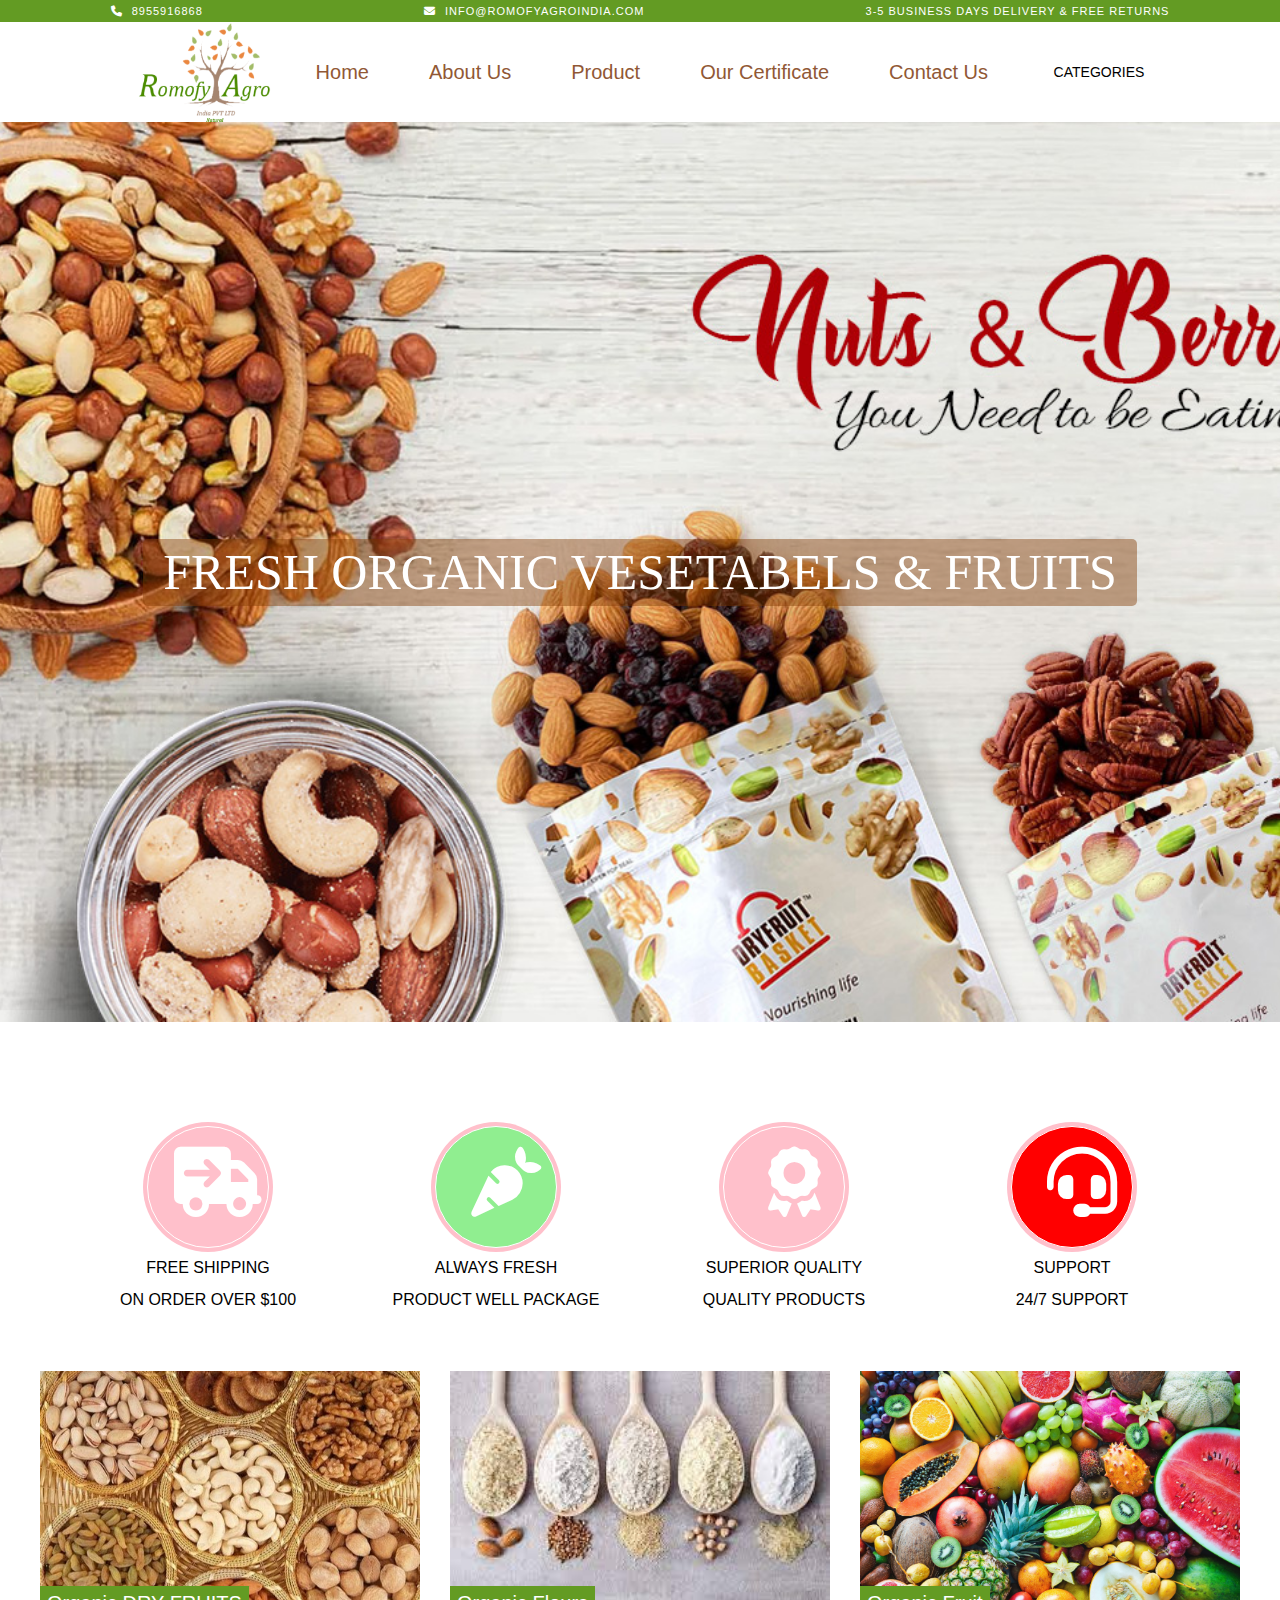
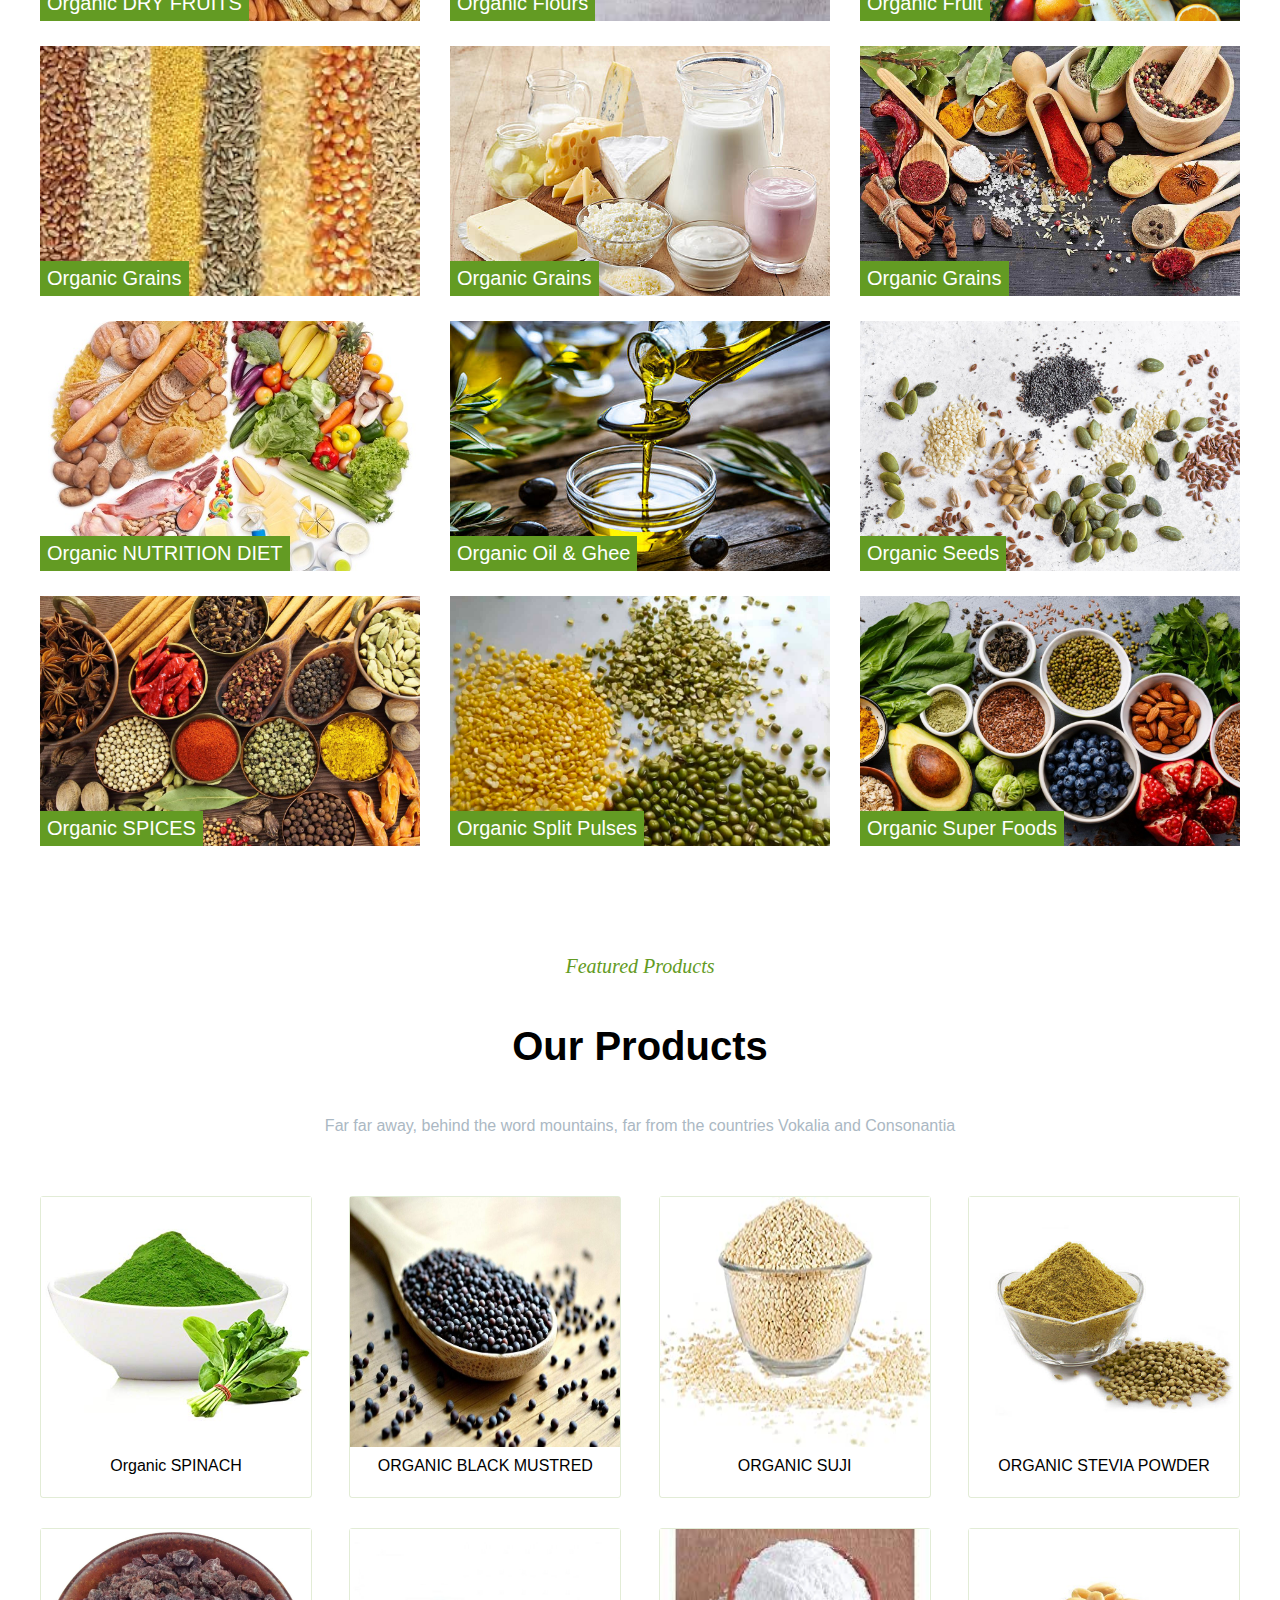
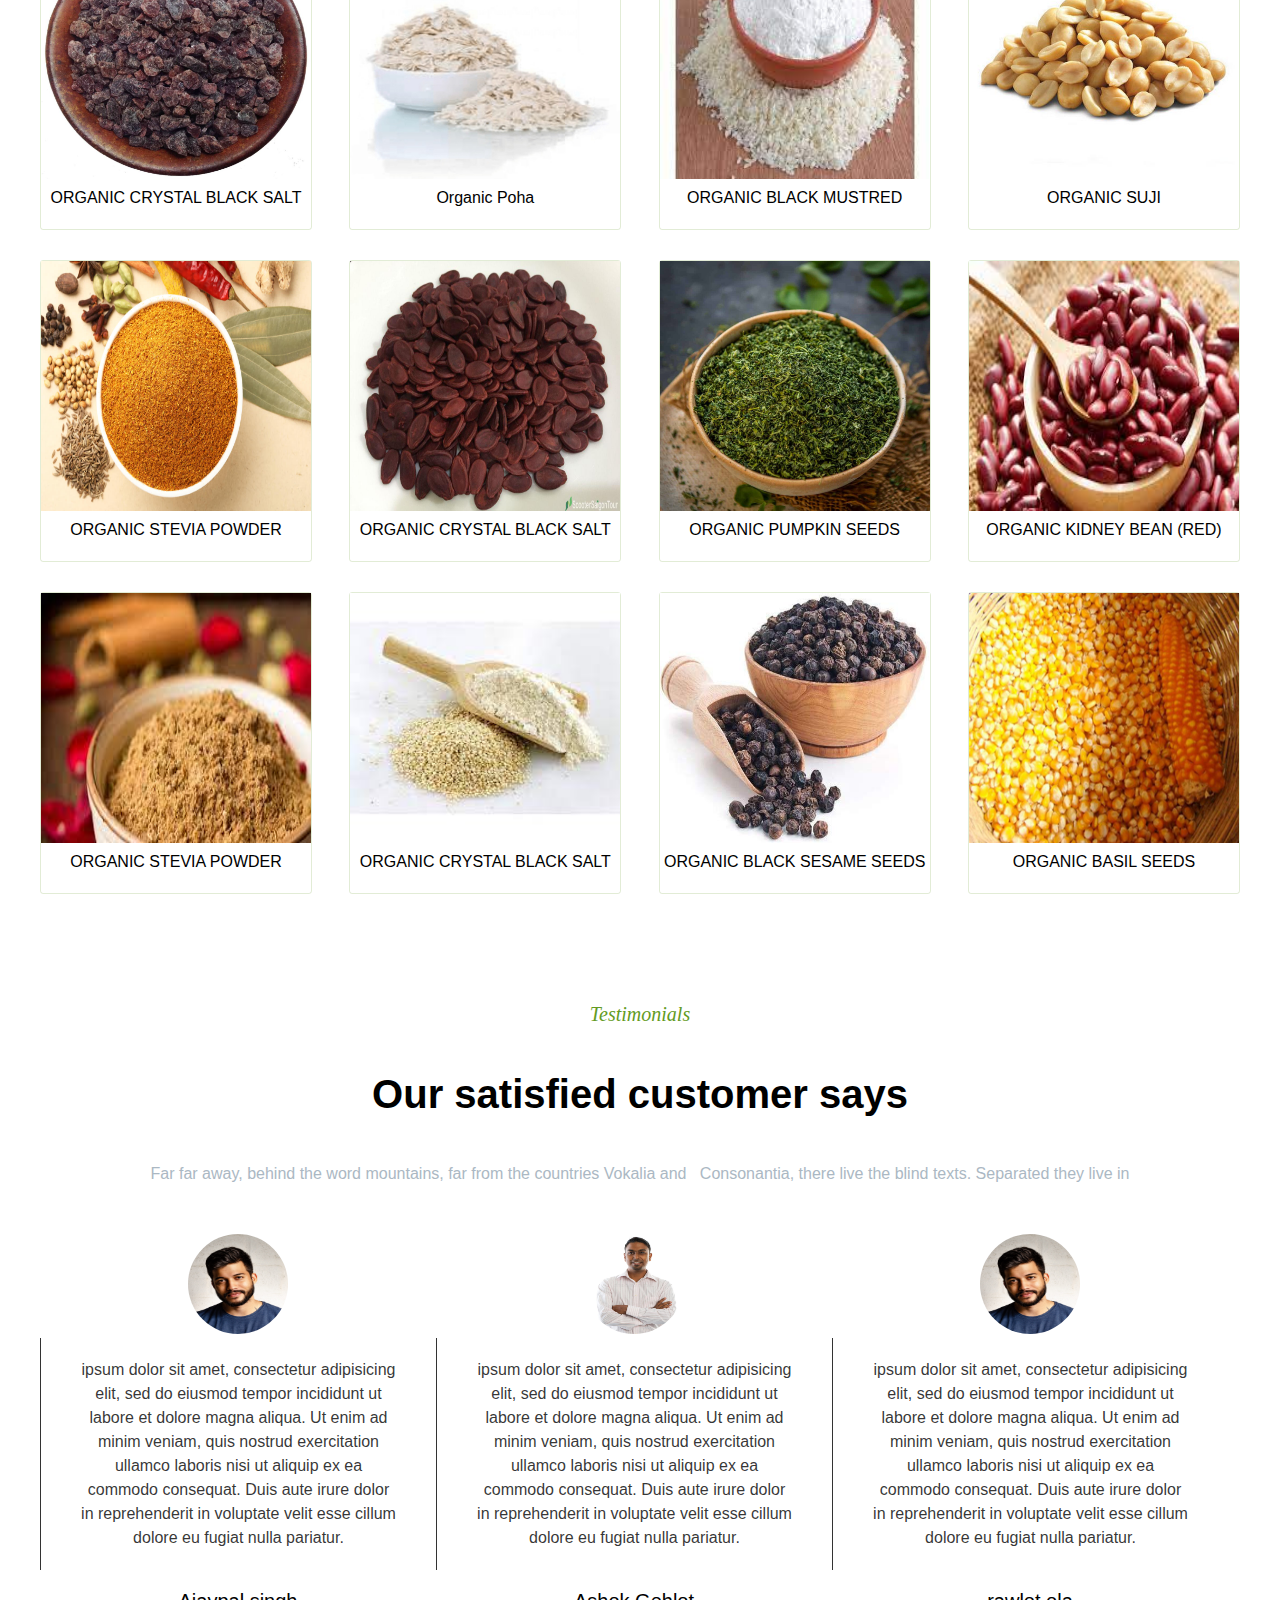
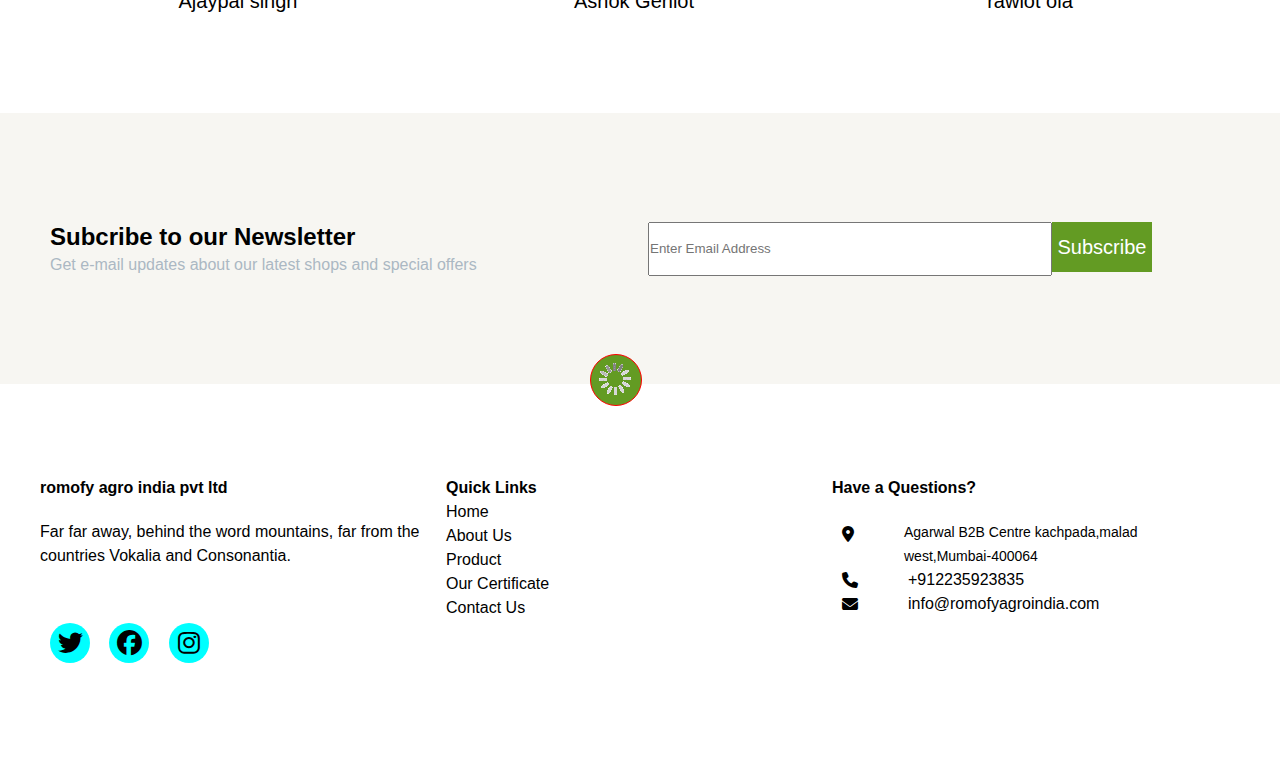
<file: index.html>
<!DOCTYPE html>
<html>
<head>
	<title>fruit website</title>
	<link rel="stylesheet" type="text/css" href="https://cdnjs.cloudflare.com/ajax/libs/font-awesome/6.2.1/css/all.min.css">
	<link rel="stylesheet" type="text/css" href="css/style.css">
</head>
<body>
	<div class="header" id="header">
		<div class="title">
			<div class="title1">
				<i class="fa-solid fa-phone tit_icon"></i>
				<a href="tel:8955916868">8955916868</a>
			</div>
			<div class="title1">
				<i class="fa-solid fa-envelope tit_icon"></i>
				<a href="mailto:info@romofyagroindia.com">info@romofyagroindia.com</a>
			</div>
			<div class="title1">
				3-5 BUSINESS DAYS DELIVERY & FREE RETURNS
			</div>
		</div>
		<div class="navbar">
			<img src="images/logo.png" />
			<ul>
				<li>
					<a href="">Home</a>
				</li>
				<li>
					<a href="">About Us</a>
				</li>
				<li>
					<a href="">Product</a>
				</li>
				<li>
					<a href="">Our Certificate</a>
				</li>
				<li>
					<a href="">Contact Us</a>
				</li>
			</ul>
			<div class="navbar_end">
				<a href="">
					CATEGORIES
				</a>
				<ul class="submenu">
					<li>
						<a href="">organic dry fruit</a>
					</li>
					<li>
						<a href="">organic dry spicis</a>
					</li>
					<li>
						<a href="">organic fruit</a>
					</li>
					<li>
						<a href="">organic Grains</a>
					</li>
					<li>
						<a href="">organic dry Seed</a>
					</li>
				</ul>
			</div>
		</div>
		<div class="header_img">
			<div class="overlay">
				FRESH ORGANIC VESETABELS & FRUITS 
			</div>
		</div>
	</div>
	<div class="mid_section">
		<div class="mid_row1">
			<div class="mid_row1_c">
				<div class="mid_icon">
					<span>
						<i class="fa-solid fa-truck-arrow-right"></i>
					</span>
				</div>
				<span>FREE SHIPPING</span>
				<span>ON ORDER OVER $100</span>
			</div>
			<div class="mid_row1_c">
				<div class="mid_icon">
					<span style="background-color: lightgreen;">
						<i class="fa-solid fa-carrot"></i>
					</span>
				</div>
				<span >ALWAYS FRESH</span>
				<span>PRODUCT WELL PACKAGE</span>
			</div>
			<div class="mid_row1_c">
				<div class="mid_icon">
					<span>
						<i class="fa-solid fa-award"></i>
					</span>
				</div>
				<span>SUPERIOR QUALITY</span>
				<span>QUALITY PRODUCTS</span>
			</div>
			<div class="mid_row1_c">
				<div class="mid_icon">
					<span style="background-color: red;">
						<i class="fa-solid fa-headset"></i>
					</span>
					
				</div>
				<span>SUPPORT</span>
				<span>24/7 SUPPORT</span>
			</div>
		</div>
		<div class="mid_row2">
			<div class="mid_row2_c" id="img1">
				<a href="">Organic DRY FRUITS</a>
			</div>
			<div class="mid_row2_c" id="img2">
				<a href="">Organic Flours</a>
			</div>
			<div class="mid_row2_c" id="img3">
				<a href="">Organic Fruit</a>
			</div>
			<div class="mid_row2_c" id="img4">
				<a href="">Organic Grains</a>
			</div>
			<div class="mid_row2_c" id="img5">
				<a href="">Organic Grains</a>
			</div>
			<div class="mid_row2_c" id="img6">
				<a href="">Organic Grains</a>
			</div>
			<div class="mid_row2_c" id="img7">
				<a href=""> Organic NUTRITION DIET </a>
			</div>
			<div class="mid_row2_c" id="img8">
				<a href=""> Organic Oil & Ghee </a>
			</div>
			<div class="mid_row2_c" id="img9">
				<a href=""> Organic Seeds </a>
			</div>
			<div class="mid_row2_c" id="img10">
				<a href=""> Organic SPICES </a>
			</div>
			<div class="mid_row2_c" id="img11">
				<a href=""> Organic Split Pulses </a>
			</div>
			<div class="mid_row2_c" id="img12">
				<a href=""> Organic Super Foods </a>
			</div>
		</div>
		<div class="mid_row3">
			<div class="mid_row3_c1">Featured Products</div>
			<h1>Our Products</h1>
			<div class="mid_row3_c2">
				Far far away, behind the word mountains, far from the countries Vokalia and Consonantia
			</div>
		</div>
		<div class="mid_row4">
			<div class="mid_row4_c">
				<img src="images/41bL.jpg">
				<span>Organic SPINACH</span>
			</div>
			<div class="mid_row4_c">
				<img src="images/1-1024x683.jpg">
				<span>ORGANIC BLACK MUSTRED</span>
			</div>
			<div class="mid_row4_c">
				<img src="images/45_ (1).jpg">
				<span> ORGANIC SUJI</span>
			</div>
			<div class="mid_row4_c">
				<img src="images/coriander00.jpg">
				<span>ORGANIC STEVIA POWDER</span>
			</div>
			<div class="mid_row4_c">
				<img src="images/himaln-1024x1024.jpg">
				<span>ORGANIC CRYSTAL BLACK SALT</span>
			</div>
			<div class="mid_row4_c">
				<img src="images/Poha.jpg">
				<span>Organic Poha</span>
			</div>
			<div class="mid_row4_c">
				<img src="images/rice1.jpg">
				<span>ORGANIC BLACK MUSTRED</span>
			</div>
			<div class="mid_row4_c">
				<img src="images/ro0.jpg">
				<span> ORGANIC SUJI</span>
			</div>
			<div class="mid_row4_c">
				<img src="images/Mpe.jpg">
				<span>ORGANIC STEVIA POWDER</span>
			</div>
			<div class="mid_row4_c">
				<img src="images/melon-seeds.jpg">
				<span>ORGANIC CRYSTAL BLACK SALT</span>
			</div>
			<div class="mid_row4_c">
				<img src="images/Kasuri3-1024x1024.jpg">
				<span> ORGANIC PUMPKIN SEEDS</span>
			</div>
			<div class="mid_row4_c">
				<img src="images/dodd.jpg">
				<span>ORGANIC KIDNEY BEAN (RED)</span>
			</div>
			<div class="mid_row4_c">
				<img src="images/downloaartd.jpg">
				<span>ORGANIC STEVIA POWDER</span>
			</div>
			<div class="mid_row4_c">
				<img src="images/dsdgfhg.jpg">
				<span>ORGANIC CRYSTAL BLACK SALT</span>
			</div>
			<div class="mid_row4_c">
				<img src="images/51NHl5ZM2iL.jpg">
				<span>ORGANIC BLACK SESAME SEEDS</span>
			</div>
			<div class="mid_row4_c">
				<img src="images/98.jpeg">
				<span>ORGANIC BASIL SEEDS</span>
			</div>
		</div>
		<div class="mid_row3">
			<div class="mid_row3_c1"> Testimonials</div>
			<h1> Our satisfied customer says</h1>
			<div class="mid_row3_c2">
				Far far away, behind the word mountains, far from the countries Vokalia and  &nbsp;                                Consonantia, there live the blind texts. Separated they live in
			</div>
		</div>
		<div class="mid_row5">
			<div class="mid_row5_c">
				<div class="mid_row5_c1">
					<img src="images/Testimonial-img3-scaled.jpg">
					<!-- <div class="dots">
						<img src="images/lrs.gif">
					</div> -->
				</div>
				<div class="mid_row5_text">
					 ipsum dolor sit amet, consectetur adipisicing elit, sed do eiusmod
					tempor incididunt ut labore et dolore magna aliqua. Ut enim ad minim veniam,
					quis nostrud exercitation ullamco laboris nisi ut aliquip ex ea commodo
					consequat. Duis aute irure dolor in reprehenderit in voluptate velit esse
					cillum dolore eu fugiat nulla pariatur. 
				</div>
				<div class="mid_row5_name">
					Ajaypal singh
				</div>
			</div>
			<div class="mid_row5_c">
				<div class="mid_row5_c1">
					<img src="images/Testimonial-img1.jpg">
				</div>
				<div class="mid_row5_text">
					 ipsum dolor sit amet, consectetur adipisicing elit, sed do eiusmod
					tempor incididunt ut labore et dolore magna aliqua. Ut enim ad minim veniam,
					quis nostrud exercitation ullamco laboris nisi ut aliquip ex ea commodo
					consequat. Duis aute irure dolor in reprehenderit in voluptate velit esse
					cillum dolore eu fugiat nulla pariatur.
				</div>
				<div class="mid_row5_name">
					Ashok Gehlot
				</div>
			</div>
			<div class="mid_row5_c">
				<div class="mid_row5_c1">
					<img src="images/Testimonial-img3-scaled.jpg">
				</div>
				<div class="mid_row5_text">
					 ipsum dolor sit amet, consectetur adipisicing elit, sed do eiusmod
					tempor incididunt ut labore et dolore magna aliqua. Ut enim ad minim veniam,
					quis nostrud exercitation ullamco laboris nisi ut aliquip ex ea commodo
					consequat. Duis aute irure dolor in reprehenderit in voluptate velit esse
					cillum dolore eu fugiat nulla pariatur.
				</div>
				<div class="mid_row5_name">
					rawlot ola
				</div>
			</div>
		</div>
	</div>
	<div class="footor">
		<div class="footor_r1">
			<div class="footor_r1_c1">
				<h2>Subcribe to our Newsletter</h2>
				<p>Get e-mail updates about our latest shops and special offers</p>
			</div>
			<div class="footor_r1_c2">
				<input type="text" name="" placeholder="Enter Email Address">
				<div class="Subscribe">Subscribe</div>
			</div>
		</div>
	</div>
	<div class="bottom">
		<div class="cricul">
			<a href="#header">
				<img src="images/loading.gif">
			</a>
		</div>
		<div class="last_row">
			<div class="last_row_c">
				<p><b>romofy agro india pvt ltd</b></p>
				<p>Far far away, behind the word mountains, far from the countries Vokalia and Consonantia.</p>
				<div class="last_icon">
					<i class="fa-brands fa-twitter iconss"></i>
					<i class="fa-brands fa-facebook iconss"></i>
					<i class="fa-brands fa-instagram iconss"></i>
				</div>
			</div>
			<div class="last_row_c">
				<ul>
					<b>Quick Links</b>
					<a href="#"><li>Home</li></a>
					<a href="#"><li>About Us</li></a>
					<a href="#"><li>Product</li></a>
					<a href="#"><li>Our Certificate</li></a>
					<a href="#"><li>Contact Us</li></a>
				</ul>
			</div>
			<div class="last_row_c">
				<p>
					<b>Have a Questions?</b>
				</p>
				<div class="last_add">
					<i class="fa-solid fa-location-dot"></i>
					<p>Agarwal B2B Centre kachpada,malad west,Mumbai-400064</p>
				</div>
				<div class="last_add">
					<i class="fa-solid fa-phone"></i>
					<a href="tel:+912235923835">+912235923835</a>
				</div>
				<div class="last_add">
					<i class="fa-solid fa-envelope"></i>
					<a href="mailto:info@romofyagroindia.com">info@romofyagroindia.com</a>
				</div>
			</div>
		</div>
	</div>
</body>
</html>
</file>
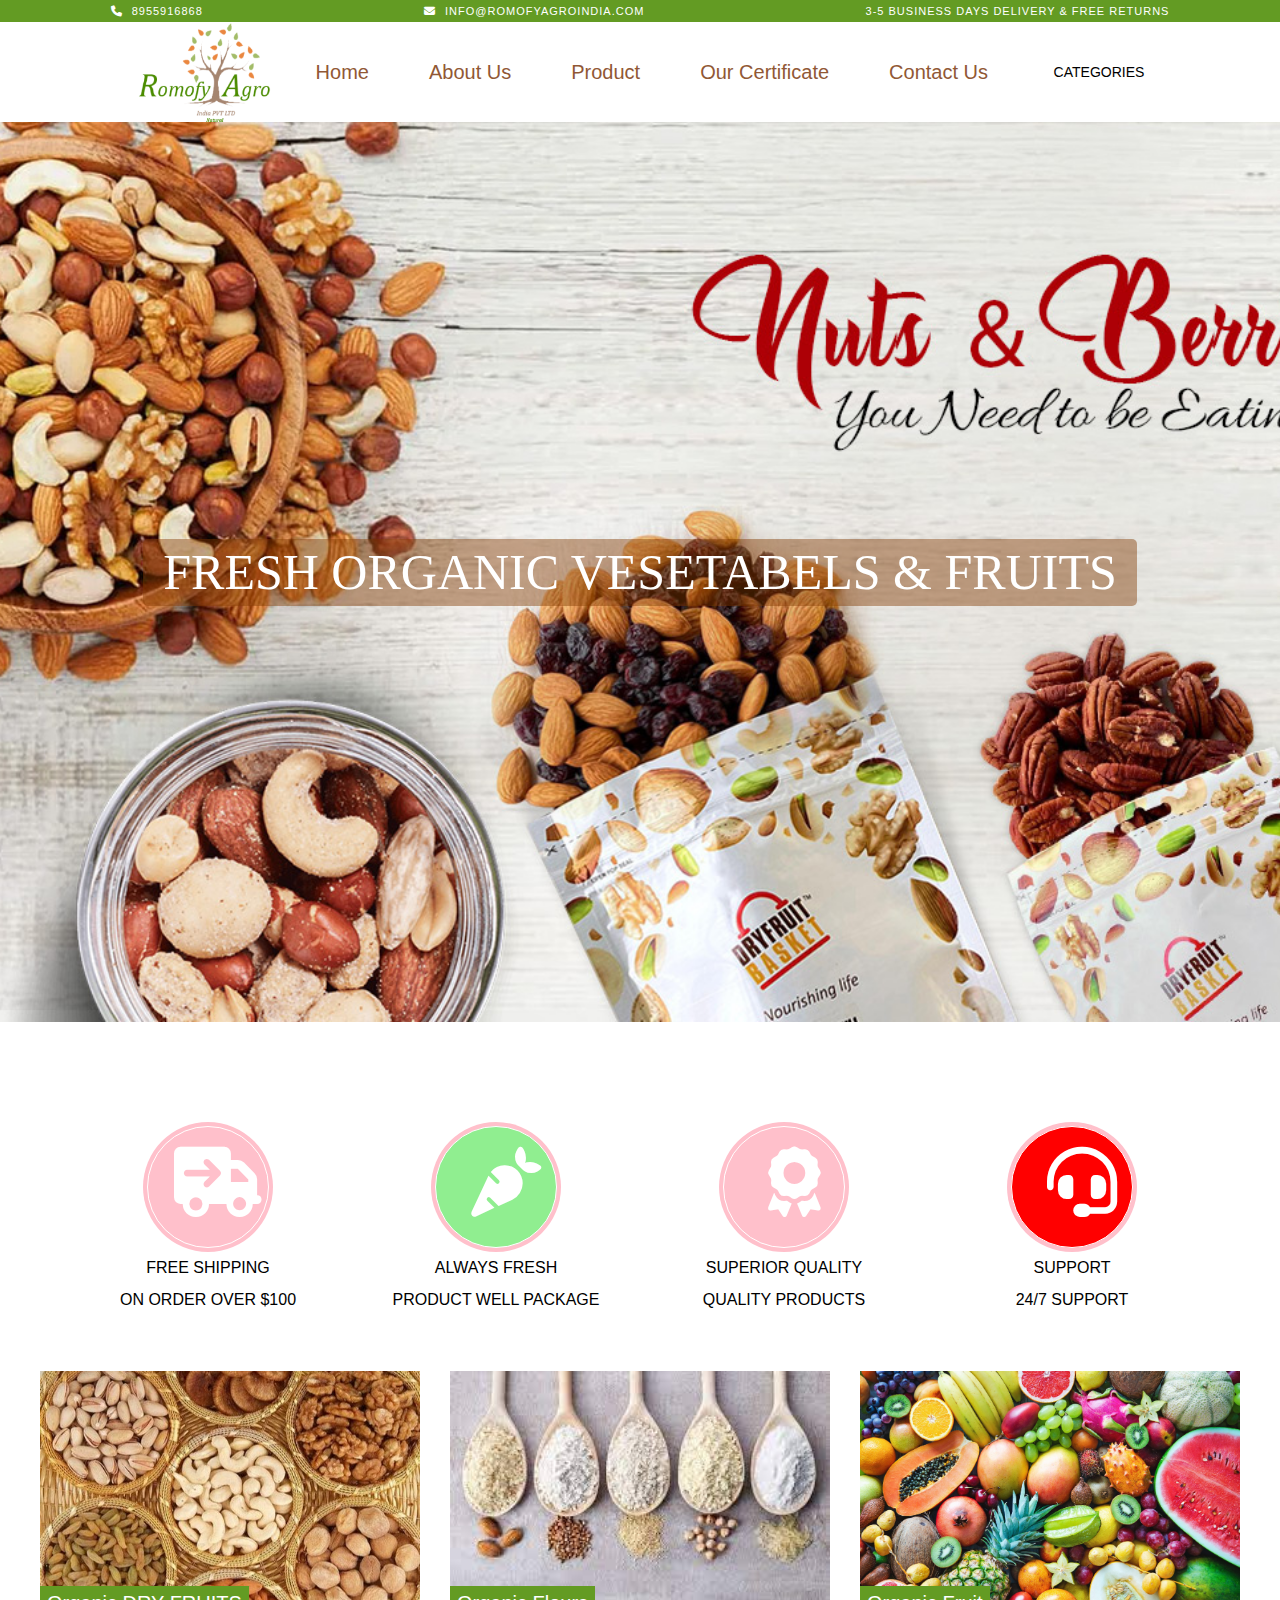
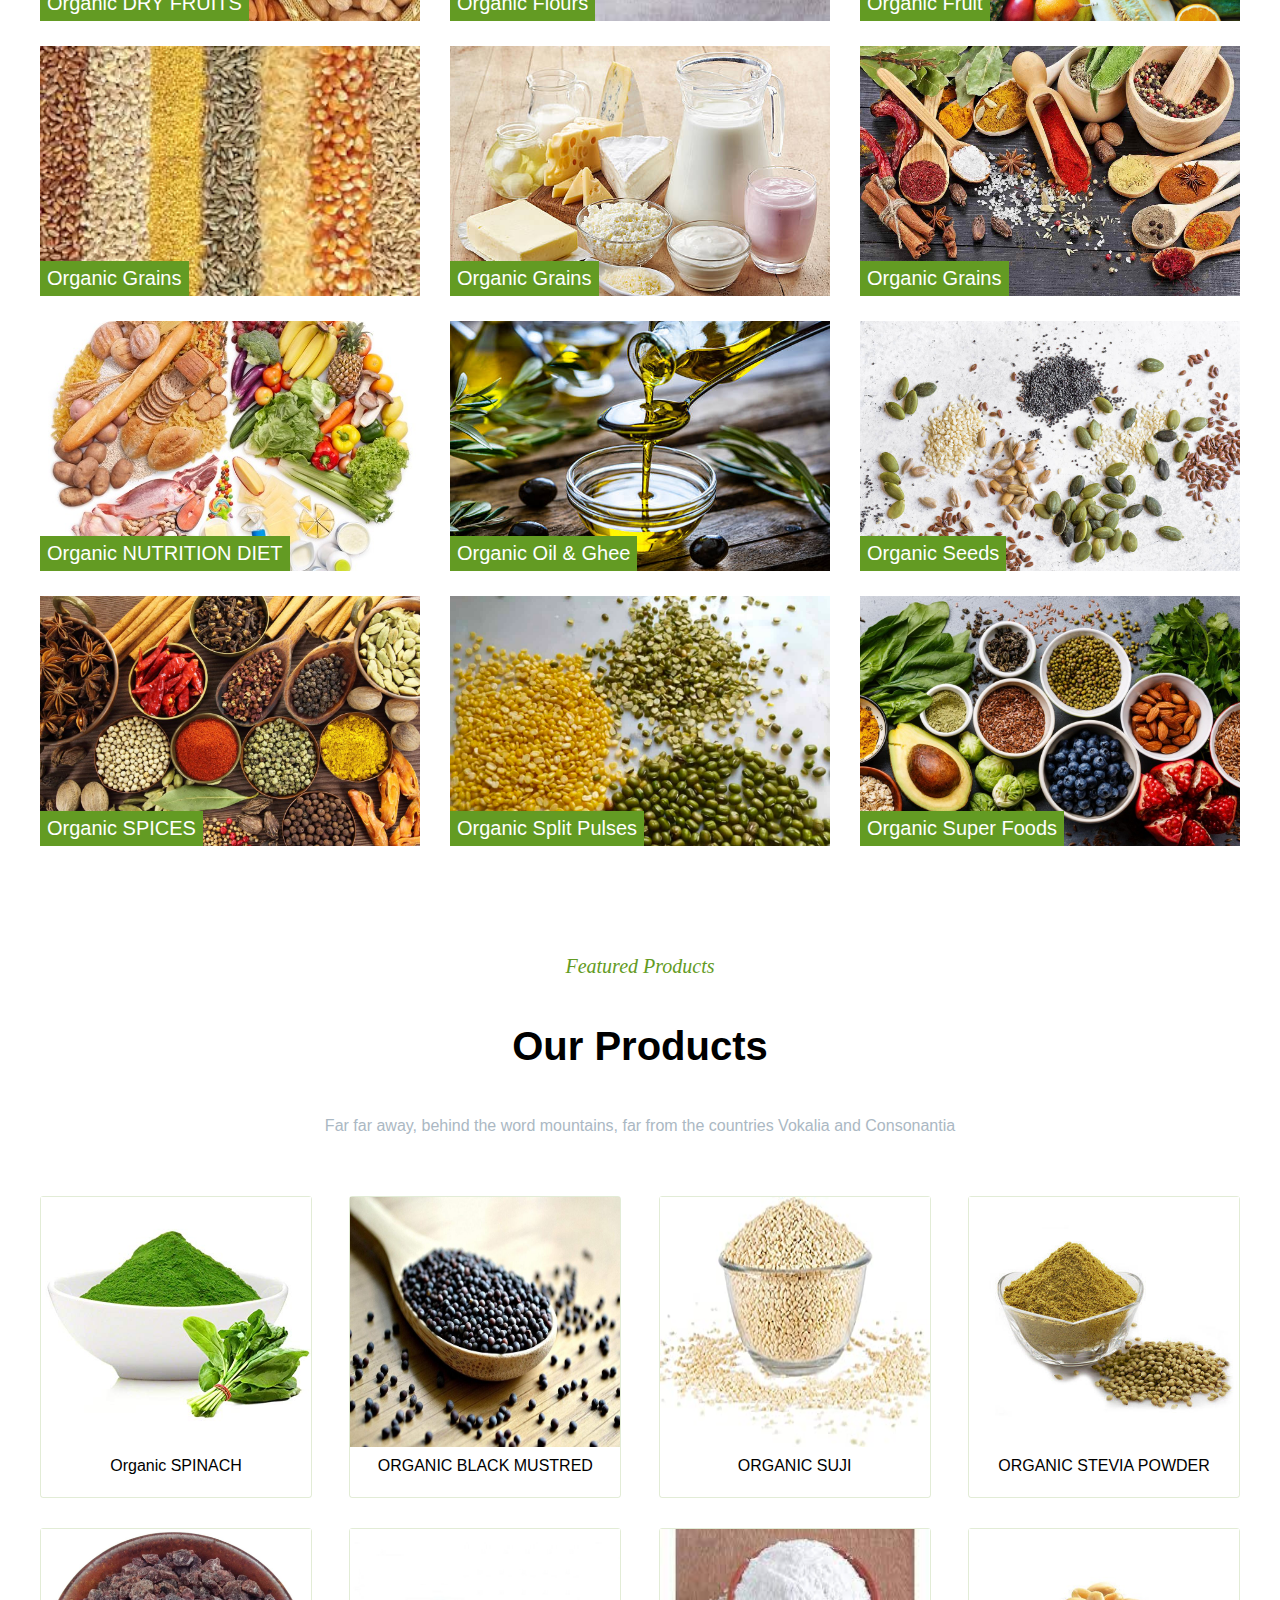
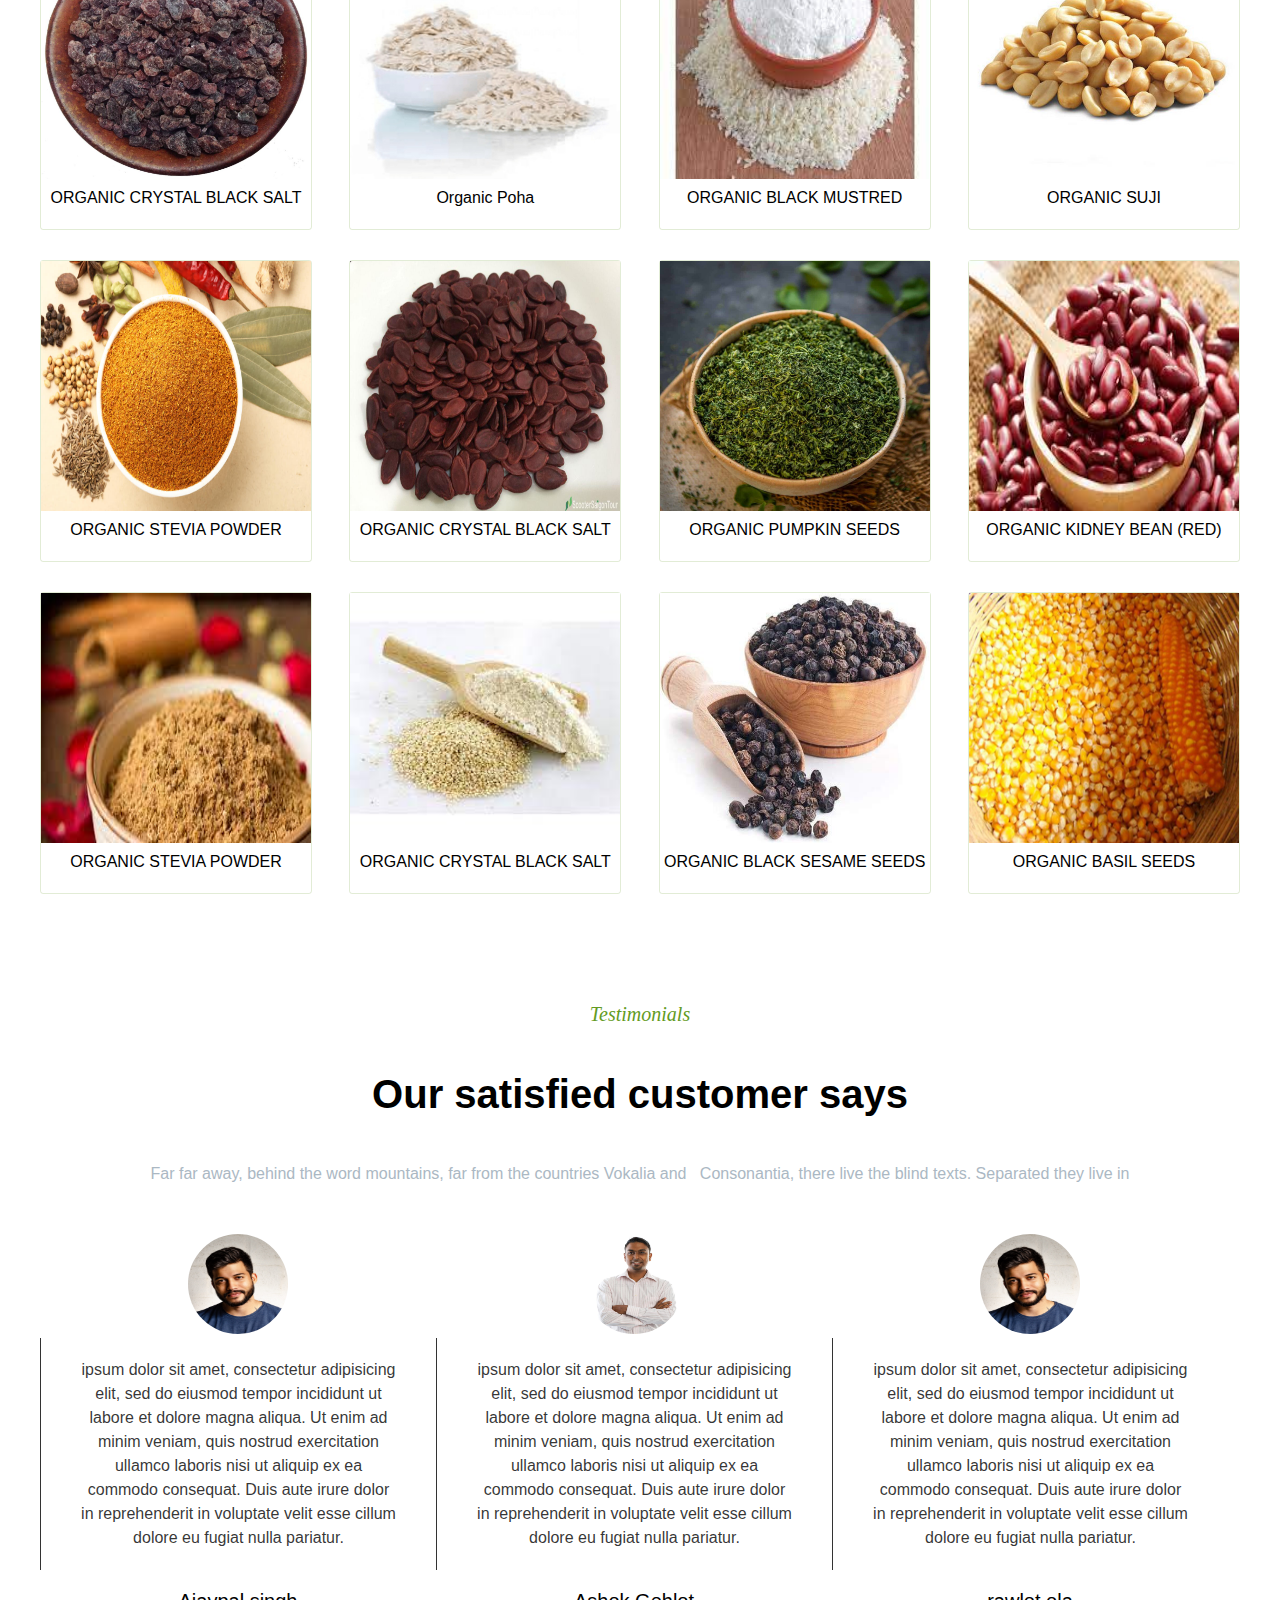
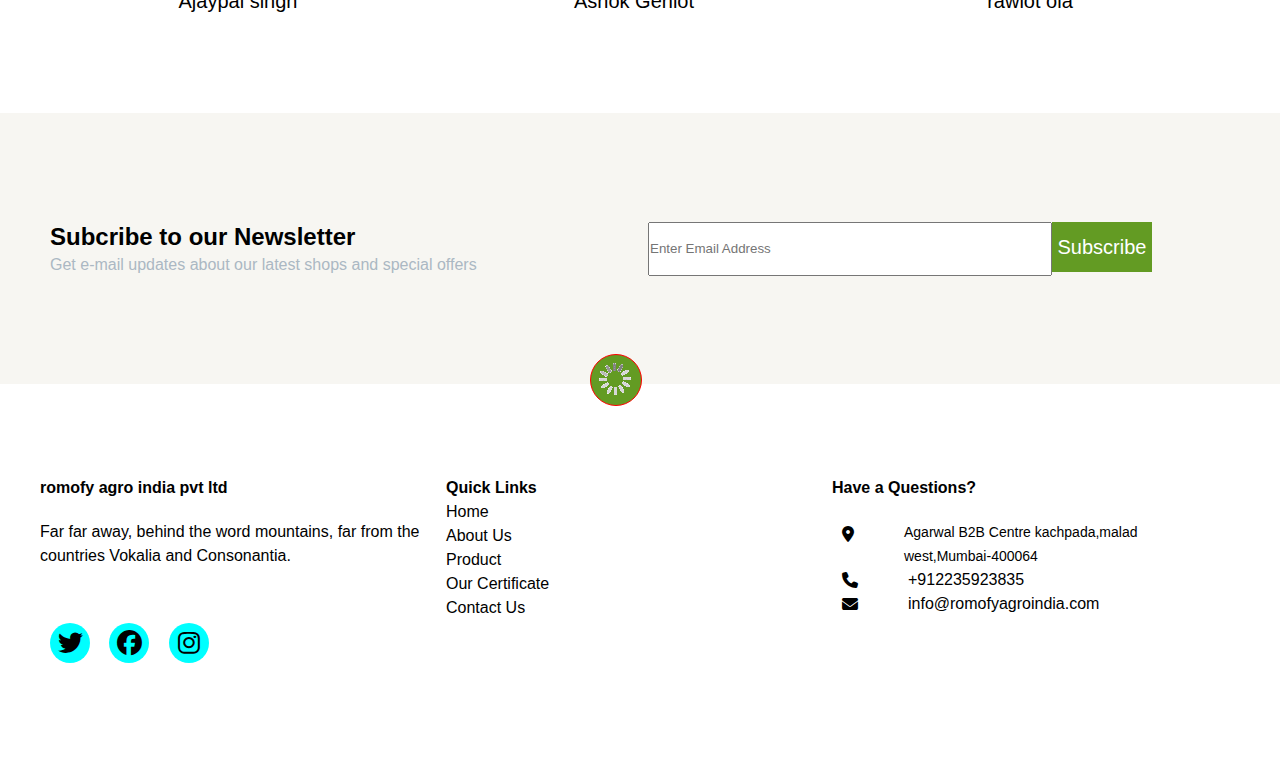
<file: home.html>
<!DOCTYPE html>
<html>
<head>
	<title>fruit website</title>
	<link rel="stylesheet" type="text/css" href="https://cdnjs.cloudflare.com/ajax/libs/font-awesome/6.2.1/css/all.min.css">
	<link rel="stylesheet" type="text/css" href="css/style.css">
</head>
<body>
	<div class="header" id="header">
		<div class="title">
			<div class="title1">
				<i class="fa-solid fa-phone tit_icon"></i>
				<a href="tel:8955916868">8955916868</a>
			</div>
			<div class="title1">
				<i class="fa-solid fa-envelope tit_icon"></i>
				<a href="mailto:info@romofyagroindia.com">info@romofyagroindia.com</a>
			</div>
			<div class="title1">
				3-5 BUSINESS DAYS DELIVERY & FREE RETURNS
			</div>
		</div>
		<div class="navbar">
			<img src="images/logo.png" />
			<ul>
				<li>
					<a href="">Home</a>
				</li>
				<li>
					<a href="">About Us</a>
				</li>
				<li>
					<a href="">Product</a>
				</li>
				<li>
					<a href="">Our Certificate</a>
				</li>
				<li>
					<a href="">Contact Us</a>
				</li>
			</ul>
			<div class="navbar_end">
				<a href="">
					CATEGORIES
				</a>
				<ul class="submenu">
					<li>
						<a href="">organic dry fruit</a>
					</li>
					<li>
						<a href="">organic dry spicis</a>
					</li>
					<li>
						<a href="">organic fruit</a>
					</li>
					<li>
						<a href="">organic Grains</a>
					</li>
					<li>
						<a href="">organic dry Seed</a>
					</li>
				</ul>
			</div>
		</div>
		<div class="header_img">
			<div class="overlay">
				FRESH ORGANIC VESETABELS & FRUITS 
			</div>
		</div>
	</div>
	<div class="mid_section">
		<div class="mid_row1">
			<div class="mid_row1_c">
				<div class="mid_icon">
					<span>
						<i class="fa-solid fa-truck-arrow-right"></i>
					</span>
				</div>
				<span>FREE SHIPPING</span>
				<span>ON ORDER OVER $100</span>
			</div>
			<div class="mid_row1_c">
				<div class="mid_icon">
					<span style="background-color: lightgreen;">
						<i class="fa-solid fa-carrot"></i>
					</span>
				</div>
				<span >ALWAYS FRESH</span>
				<span>PRODUCT WELL PACKAGE</span>
			</div>
			<div class="mid_row1_c">
				<div class="mid_icon">
					<span>
						<i class="fa-solid fa-award"></i>
					</span>
				</div>
				<span>SUPERIOR QUALITY</span>
				<span>QUALITY PRODUCTS</span>
			</div>
			<div class="mid_row1_c">
				<div class="mid_icon">
					<span style="background-color: red;">
						<i class="fa-solid fa-headset"></i>
					</span>
					
				</div>
				<span>SUPPORT</span>
				<span>24/7 SUPPORT</span>
			</div>
		</div>
		<div class="mid_row2">
			<div class="mid_row2_c" id="img1">
				<a href="">Organic DRY FRUITS</a>
			</div>
			<div class="mid_row2_c" id="img2">
				<a href="">Organic Flours</a>
			</div>
			<div class="mid_row2_c" id="img3">
				<a href="">Organic Fruit</a>
			</div>
			<div class="mid_row2_c" id="img4">
				<a href="">Organic Grains</a>
			</div>
			<div class="mid_row2_c" id="img5">
				<a href="">Organic Grains</a>
			</div>
			<div class="mid_row2_c" id="img6">
				<a href="">Organic Grains</a>
			</div>
			<div class="mid_row2_c" id="img7">
				<a href=""> Organic NUTRITION DIET </a>
			</div>
			<div class="mid_row2_c" id="img8">
				<a href=""> Organic Oil & Ghee </a>
			</div>
			<div class="mid_row2_c" id="img9">
				<a href=""> Organic Seeds </a>
			</div>
			<div class="mid_row2_c" id="img10">
				<a href=""> Organic SPICES </a>
			</div>
			<div class="mid_row2_c" id="img11">
				<a href=""> Organic Split Pulses </a>
			</div>
			<div class="mid_row2_c" id="img12">
				<a href=""> Organic Super Foods </a>
			</div>
		</div>
		<div class="mid_row3">
			<div class="mid_row3_c1">Featured Products</div>
			<h1>Our Products</h1>
			<div class="mid_row3_c2">
				Far far away, behind the word mountains, far from the countries Vokalia and Consonantia
			</div>
		</div>
		<div class="mid_row4">
			<div class="mid_row4_c">
				<img src="images/41bL.jpg">
				<span>Organic SPINACH</span>
			</div>
			<div class="mid_row4_c">
				<img src="images/1-1024x683.jpg">
				<span>ORGANIC BLACK MUSTRED</span>
			</div>
			<div class="mid_row4_c">
				<img src="images/45_ (1).jpg">
				<span> ORGANIC SUJI</span>
			</div>
			<div class="mid_row4_c">
				<img src="images/coriander00.jpg">
				<span>ORGANIC STEVIA POWDER</span>
			</div>
			<div class="mid_row4_c">
				<img src="images/himaln-1024x1024.jpg">
				<span>ORGANIC CRYSTAL BLACK SALT</span>
			</div>
			<div class="mid_row4_c">
				<img src="images/Poha.jpg">
				<span>Organic Poha</span>
			</div>
			<div class="mid_row4_c">
				<img src="images/rice1.jpg">
				<span>ORGANIC BLACK MUSTRED</span>
			</div>
			<div class="mid_row4_c">
				<img src="images/ro0.jpg">
				<span> ORGANIC SUJI</span>
			</div>
			<div class="mid_row4_c">
				<img src="images/Mpe.jpg">
				<span>ORGANIC STEVIA POWDER</span>
			</div>
			<div class="mid_row4_c">
				<img src="images/melon-seeds.jpg">
				<span>ORGANIC CRYSTAL BLACK SALT</span>
			</div>
			<div class="mid_row4_c">
				<img src="images/Kasuri3-1024x1024.jpg">
				<span> ORGANIC PUMPKIN SEEDS</span>
			</div>
			<div class="mid_row4_c">
				<img src="images/dodd.jpg">
				<span>ORGANIC KIDNEY BEAN (RED)</span>
			</div>
			<div class="mid_row4_c">
				<img src="images/downloaartd.jpg">
				<span>ORGANIC STEVIA POWDER</span>
			</div>
			<div class="mid_row4_c">
				<img src="images/dsdgfhg.jpg">
				<span>ORGANIC CRYSTAL BLACK SALT</span>
			</div>
			<div class="mid_row4_c">
				<img src="images/51NHl5ZM2iL.jpg">
				<span>ORGANIC BLACK SESAME SEEDS</span>
			</div>
			<div class="mid_row4_c">
				<img src="images/98.jpeg">
				<span>ORGANIC BASIL SEEDS</span>
			</div>
		</div>
		<div class="mid_row3">
			<div class="mid_row3_c1"> Testimonials</div>
			<h1> Our satisfied customer says</h1>
			<div class="mid_row3_c2">
				Far far away, behind the word mountains, far from the countries Vokalia and  &nbsp;                                Consonantia, there live the blind texts. Separated they live in
			</div>
		</div>
		<div class="mid_row5">
			<div class="mid_row5_c">
				<div class="mid_row5_c1">
					<img src="images/Testimonial-img3-scaled.jpg">
					<!-- <div class="dots">
						<img src="images/lrs.gif">
					</div> -->
				</div>
				<div class="mid_row5_text">
					 ipsum dolor sit amet, consectetur adipisicing elit, sed do eiusmod
					tempor incididunt ut labore et dolore magna aliqua. Ut enim ad minim veniam,
					quis nostrud exercitation ullamco laboris nisi ut aliquip ex ea commodo
					consequat. Duis aute irure dolor in reprehenderit in voluptate velit esse
					cillum dolore eu fugiat nulla pariatur. 
				</div>
				<div class="mid_row5_name">
					Ajaypal singh
				</div>
			</div>
			<div class="mid_row5_c">
				<div class="mid_row5_c1">
					<img src="images/Testimonial-img1.jpg">
				</div>
				<div class="mid_row5_text">
					 ipsum dolor sit amet, consectetur adipisicing elit, sed do eiusmod
					tempor incididunt ut labore et dolore magna aliqua. Ut enim ad minim veniam,
					quis nostrud exercitation ullamco laboris nisi ut aliquip ex ea commodo
					consequat. Duis aute irure dolor in reprehenderit in voluptate velit esse
					cillum dolore eu fugiat nulla pariatur.
				</div>
				<div class="mid_row5_name">
					Ashok Gehlot
				</div>
			</div>
			<div class="mid_row5_c">
				<div class="mid_row5_c1">
					<img src="images/Testimonial-img3-scaled.jpg">
				</div>
				<div class="mid_row5_text">
					 ipsum dolor sit amet, consectetur adipisicing elit, sed do eiusmod
					tempor incididunt ut labore et dolore magna aliqua. Ut enim ad minim veniam,
					quis nostrud exercitation ullamco laboris nisi ut aliquip ex ea commodo
					consequat. Duis aute irure dolor in reprehenderit in voluptate velit esse
					cillum dolore eu fugiat nulla pariatur.
				</div>
				<div class="mid_row5_name">
					rawlot ola
				</div>
			</div>
		</div>
	</div>
	<div class="footor">
		<div class="footor_r1">
			<div class="footor_r1_c1">
				<h2>Subcribe to our Newsletter</h2>
				<p>Get e-mail updates about our latest shops and special offers</p>
			</div>
			<div class="footor_r1_c2">
				<input type="text" name="" placeholder="Enter Email Address">
				<div class="Subscribe">Subscribe</div>
			</div>
		</div>
	</div>
	<div class="bottom">
		<div class="cricul">
			<a href="#header">
				<img src="images/loading.gif">
			</a>
		</div>
		<div class="last_row">
			<div class="last_row_c">
				<p><b>romofy agro india pvt ltd</b></p>
				<p>Far far away, behind the word mountains, far from the countries Vokalia and Consonantia.</p>
				<div class="last_icon">
					<i class="fa-brands fa-twitter iconss"></i>
					<i class="fa-brands fa-facebook iconss"></i>
					<i class="fa-brands fa-instagram iconss"></i>
				</div>
			</div>
			<div class="last_row_c">
				<ul>
					<b>Quick Links</b>
					<a href="#"><li>Home</li></a>
					<a href="#"><li>About Us</li></a>
					<a href="#"><li>Product</li></a>
					<a href="#"><li>Our Certificate</li></a>
					<a href="#"><li>Contact Us</li></a>
				</ul>
			</div>
			<div class="last_row_c">
				<p>
					<b>Have a Questions?</b>
				</p>
				<div class="last_add">
					<i class="fa-solid fa-location-dot"></i>
					<p>Agarwal B2B Centre kachpada,malad west,Mumbai-400064</p>
				</div>
				<div class="last_add">
					<i class="fa-solid fa-phone"></i>
					<a href="tel:+912235923835">+912235923835</a>
				</div>
				<div class="last_add">
					<i class="fa-solid fa-envelope"></i>
					<a href="mailto:info@romofyagroindia.com">info@romofyagroindia.com</a>
				</div>
			</div>
		</div>
	</div>
</body>
</html>
</file>
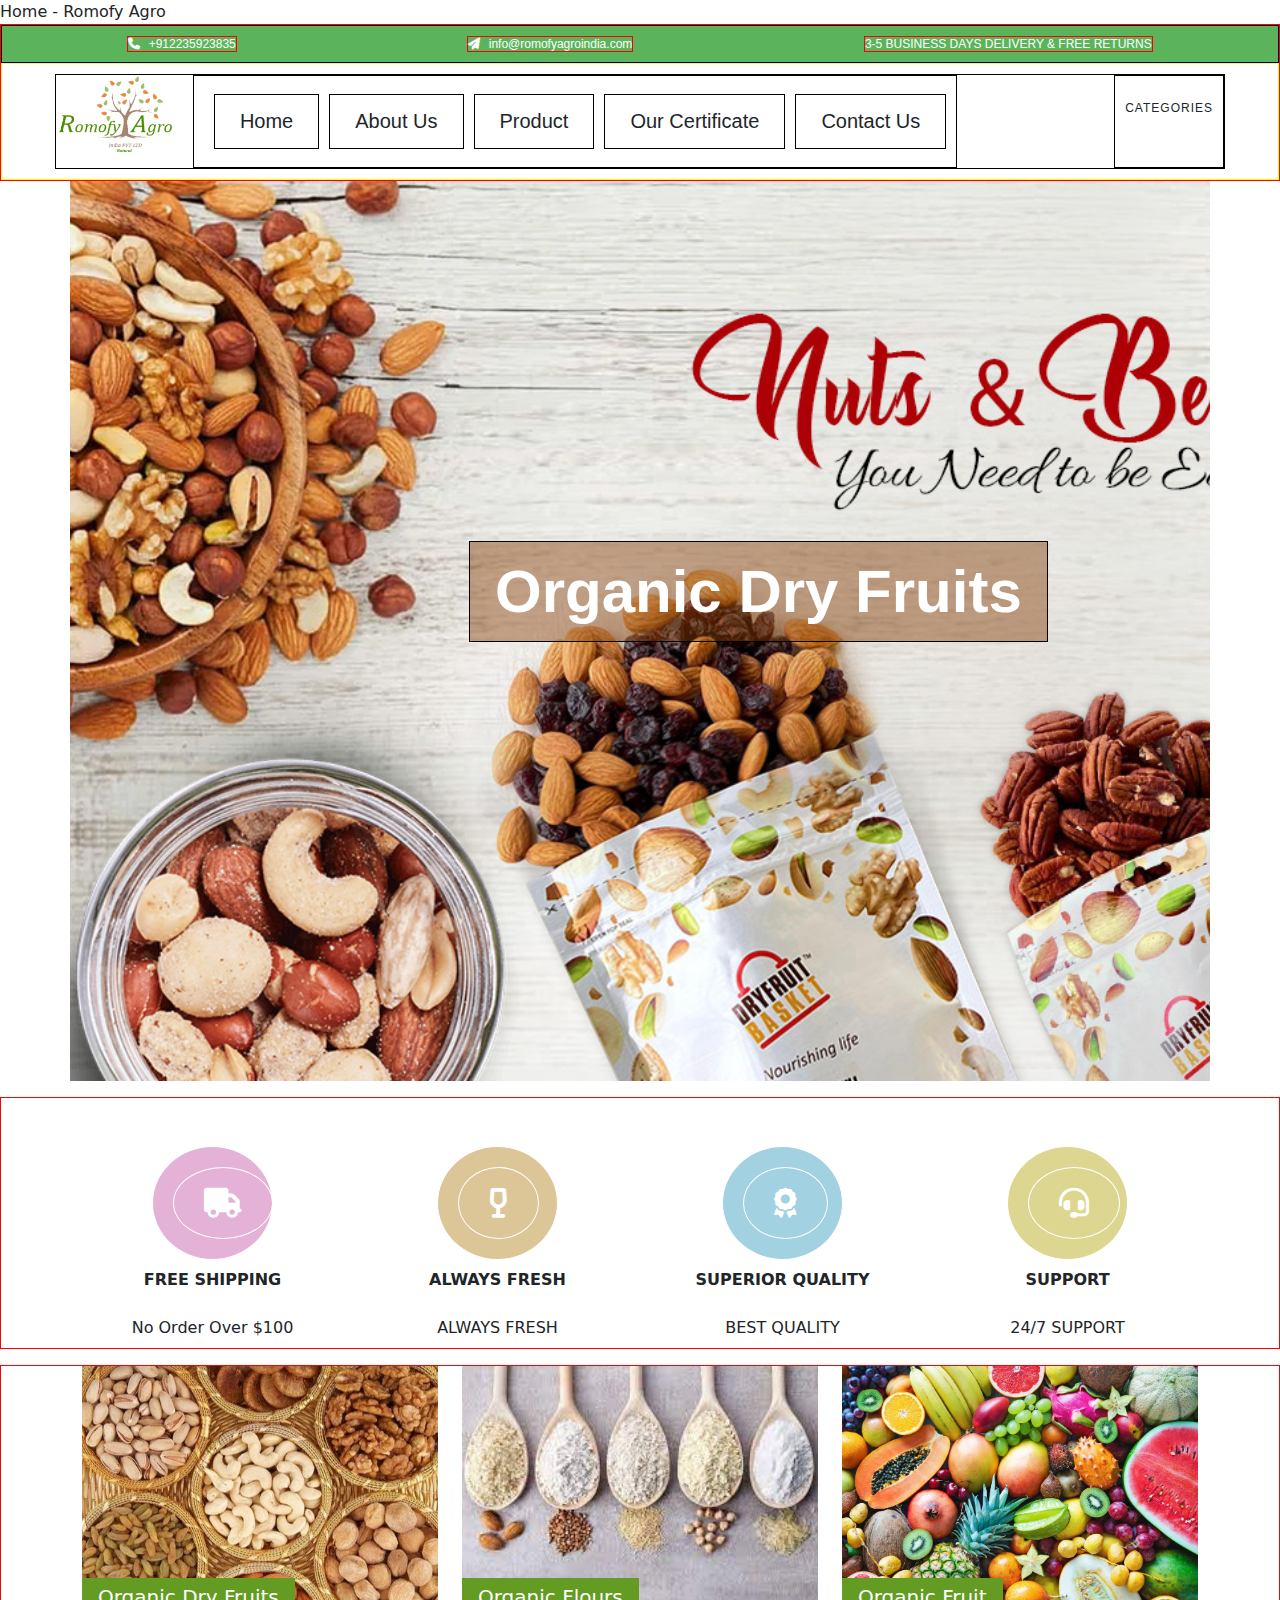
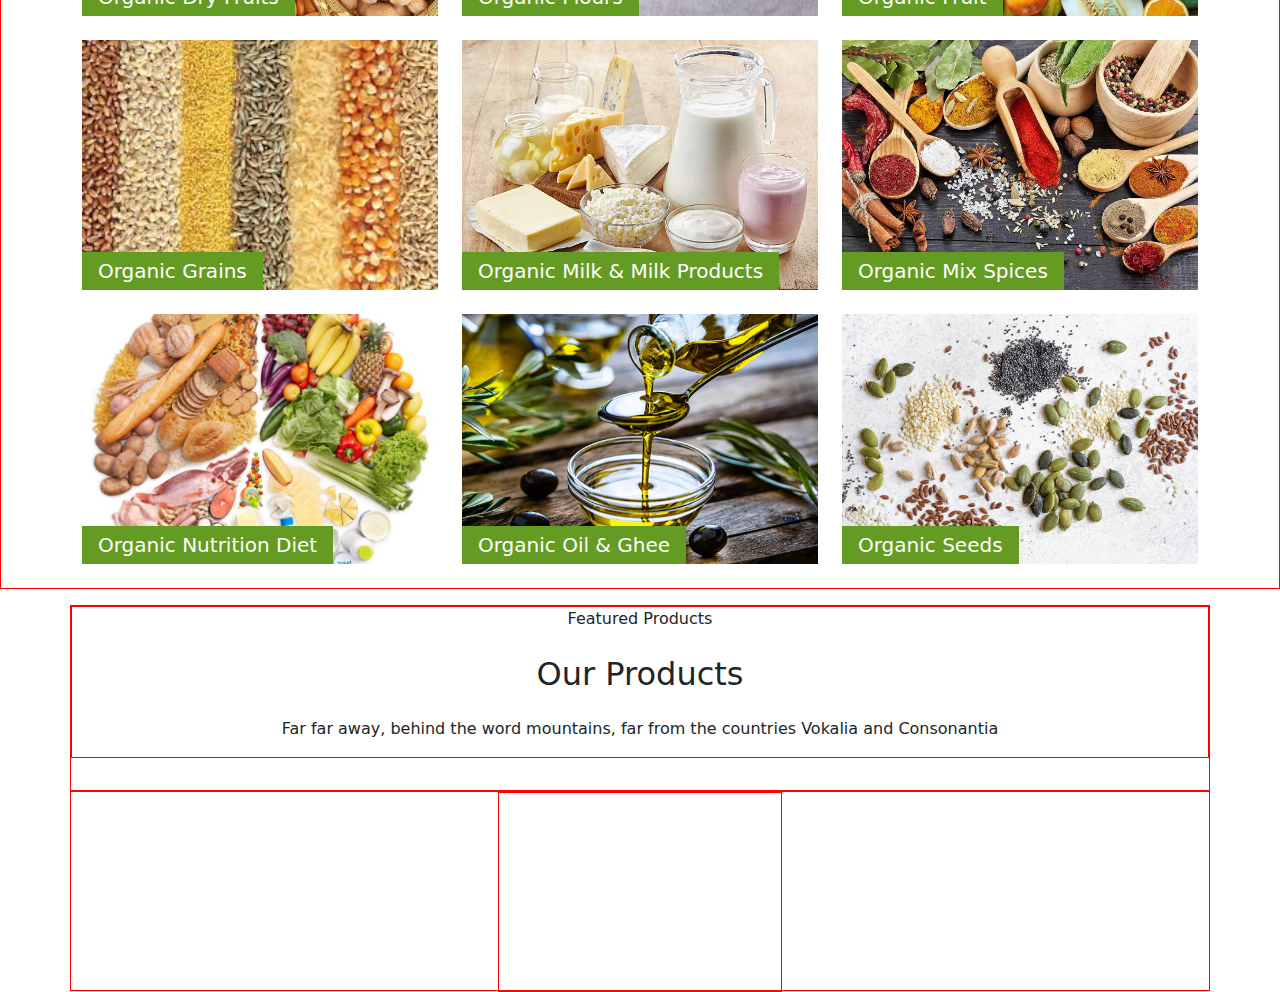
<file: images/Home2.html>
<html lan="en">
	<head>
		<link rel="stylesheet" href="https://cdnjs.cloudflare.com/ajax/libs/font-awesome/6.1.1/css/all.min.css" />
		<link href="https://cdn.jsdelivr.net/npm/bootstrap@5.1.3/dist/css/bootstrap.min.css" rel="stylesheet" />
		<meta name="viewport" content="width=device-width, initial-scale=1.0"
		<title> Home - Romofy Agro </title>
		<style>
			a {
				text-decoration: none;
				color: inherit;
			}
			header {
				width: 100%;
				border: 0.1px solid red;
			}
			#header {
				width: 100%;
				border: 0.1px solid black;
				background-color: #5bb45b;
				padding: 10px;
				display: flex;
				justify-content: space-around;
			}
			#header div {
				font: 12px arial;
				color: white;
				border: 0.1px solid red;
			}
			nav {
				width: 100%;
				background: white;
				padding: 10px;
				border: 0.1px solid yellow;
				display: flex;
				justify-content: space-around;
			}
			.nav_container {
				width: 1170px;
				margin: auto;
				display: flex;
				justify-content: space-between;
				border: 0.1px solid black;
			}

			.navigation ul {
				height: 100%;
				padding: 10px;
				border: 0.1px solid black;
				display: flex;
				align-items: center;
			}			
			.navigation ul li {
				text-align: center;
				padding: 15px 25px;
				margin-left: 10px;
				font: 20px arial;
				border: 0.1px solid black;
			}
			.cat {
				border: 0.1px solid black;
				padding: 25px 10px;
				position: relative;
				margin-left: 150px;
			}
			.cat_list {
				border: 0.1px solid black;
				list-style: none;
				text-align: center;
				display: none;
				position: absolute;
				top: 70px;
				left: 0px;
				z-index: 9999;
			}
			.cat_list li {
				border: 0.1px solid black;
				font: 16px arial;
				padding: 15px 25px;
			}
			main {
				width: 1170px;
				height: 500px;
				margin: auto;
				border: 0.1px solid black;
			}
			.banner {
				height: 100vh;
				background: url('header-02.jpg') no-repeat center;
				background-size: cover;
				border 0.1px solid black;
				position: relative;
			}
			.ban1, .ban2 {
				border: 0.1px solid black;
				display: table;
				font: 60px arial;
				font-weight: bold;
				color: white;
				background: #81390070;
				text-align: center;
				padding: 15px 25px;
				position: absolute;
				top: 60%;
				left: 35%;
				transition: 1s;
			}
			@keyframes change_background {
				0% {
					transform: scale(0.7,0.7);
				}
				100% {
					transform: scale(0.9, 0.9);
				}
			}
			@keyframes change_background2 {
				0% {
					transform: scale(1.0,1.0);
				}
				100% {
					transform: scale(1.1, 1.1);
				}
			}
			.content {
				
				height: 250px;
				border 0.1px solid red;
			}
			.icon_container {
				border: 0.1px solid white;
				border-radius: 50%;
				padding: 20px;
				margin: 0px 70px;
			}
			.icon {
				border: 0.1px solid white;
				border-radius: 50%;
				font-size: 30px;
				padding: 20px 30px;
				color: white;
			}
			.bg-img {
				width: 100%;
				height: 250px;
				background-size: cover;
    				background-repeat: no-repeat;
    				background-position: center;
			}
			.text {
				border 0.1px solid red;
				background: #639b23;
				color: white;
				font-weight: 400;
				font-size: 20px;
			}
		</style>
	</head>
	<body onload="change_banner()">
		<header>
			<section id="header">
				<div>
					<i class="fa-solid fa-phone" style="margin-right: 5px;"></i>
					<a href="tel:+912235923835"> +912235923835 </a>
				</div>
				<div>
					<i class="fa-solid fa-paper-plane" style="margin-right: 5px;"></i>
					<a href="mailto:g@gmail.com"> info@romofyagroindia.com </a>
				</div>
				<div>
					3-5 BUSINESS DAYS DELIVERY & FREE RETURNS
				</div>
			</section>
			<nav>
				<div class="nav_container">
					<div>
						<a href="" target="_blank"><img src="logo.png" style="width: 130px; height: 77px;"/> </a>
					</div>
					<div class="navigation">
						<ul style="list-style: none;">
							<li> <a href="" target="_blank"> Home </a> </li>
							<li> <a href="" target="_blank"> About Us </a> </li>
							<li> <a href="" target="_blank"> Product </a> </li>
							<li> <a href="" target="_blank"> Our Certificate </a> </li>
							<li> <a href="" target="_blank"> Contact Us </a> </li>
						</ul>
					</div>
					<div class="cat">
						<span style="font: 12px arial; letter-spacing: 1px;"> CATEGORIES </span>
						<div class="cat_list">
							<li> <a href="" target="_blank"> Hello </a> </li>
							<li> <a href="" target="_blank"> About </a> </li>
							<li> <a href="" target="_blank"> Product </a> </li>
							<li> <a href="" target="_blank"> Our Courier </a> </li>
						</div>
					</div>
				</div>
			</nav>
		</header>
		<section class=" container banner">
			<div class="ban1">
				Organic Dry Fruits
			</div>
			<div class="ban2">
				Fresh Organic Vegetables and Fruits
			</div>
			
		</section>
		<section class="contenter-fluid my-3" style="border: 0.1px solid red;">
			<div class="container" style="border 0.1px solid red;">
				<div class="row justify-content-lg-center">
					<div class="col-lg-3 content text-center py-5">
						<div class="mb-2 icon_container" style="background: #e4b2d6;">
							<i class="fa-solid fa-truck icon"></i><br />
						</div>
						<div>
							<span style="font-weight: bold;"> FREE SHIPPING </span> <br /><br/>
							No Order Over $100
						</div>					
					</div>
					<div class="col-lg-3 content text-center py-5">
						<div class="mb-2 icon_container" style="background: #dcc698;">
							<i class="fa-solid fa-wine-glass-empty icon"></i><br />
						</div>
						<div>
							<span style="font-weight: bold;"> ALWAYS FRESH </span> <br /><br/>
							ALWAYS FRESH
						</div>					
					</div>
					<div class="col-lg-3 content text-center py-5">
						<div class="mb-2 icon_container" style="background: #a2d1e1;">
							<i class="fa-solid fa-award icon"></i>
						</div>
						<div>
							<span style="font-weight: bold;"> SUPERIOR QUALITY </span> <br /><br/>
							BEST QUALITY
						</div>					
					</div>
					<div class="col-lg-3 content text-center py-5">
						<div class="mb-2 icon_container" style="background: #dcd691;">
							<i class="fa-solid fa-headset icon"></i><br />
						</div>
						<div>
							<span style="font-weight: bold;"> SUPPORT </span> <br /><br/>
							24/7 SUPPORT
						</div>					
					</div>
				 </div>
			</div>
		</section>
		<section class="container-fluid my-3" style="border: 0.1px solid red;">
			<div class="container">
				<div class="row justify-content-center">
					<div class="col-lg-4 mb-4 content">
						<div class="bg-img d-flex align-items-end" style="background: url(dry-fruits-500x500-1.jpg) no-repeat center; background-size: cover;">
							<div class="text px-3 py-1"> Organic Dry Fruits </div>
						</div>
					</div>
					<div class="col-lg-4 mb-4 content">
						<div class="bg-img d-flex align-items-end" style="background: url('download-1.jpg') no-repeat center; background-size: cover;">
							<div class="text px-3 py-1"> Organic Flours </div>
						</div>
					</div>
					<div class="col-lg-4 mb-4 content">
						<div class="bg-img d-flex align-items-end" style="background: url('fruits.jpg') no-repeat center; background-size: cover;">
							<div class="text px-3 py-1"> Organic Fruit </div>
						</div>
					</div>
					<div class="col-lg-4 mb-4 content">
						<div class="bg-img d-flex align-items-end" style="background: url('download.jpg') no-repeat center; background-size: cover;">
							<div class="text px-3 py-1"> Organic Grains </div>
						</div>
					</div>		
					<div class="col-lg-4 mb-4 content">					
						<div class="bg-img d-flex align-items-end" style="background: url('milk.jpg') no-repeat center; background-size: cover;">
							<div class="text px-3 py-1"> Organic Milk & Milk Products </div>
						</div>
					</div>
					<div class="col-lg-4 mb-4 content">
						<div class="bg-img d-flex align-items-end" style="background: url('all-spices.jpg') no-repeat center; background-size: cover;">
							<div class="text px-3 py-1"> Organic Mix Spices </div>
						</div>
					</div>
					<div class="col-lg-4 mb-4 content">
						<div class="bg-img d-flex align-items-end" style="background: url('nutritints.jpg') no-repeat center; background-size: cover;">
							<div class="text px-3 py-1"> Organic Nutrition Diet </div>
						</div>
					</div>
					<div class="col-lg-4 mb-4 content">
						<div class="bg-img d-flex align-items-end" style="background: url('oil.jpg') no-repeat center; background-size: cover;">
							<div class="text px-3 py-1"> Organic Oil & Ghee </div>
						</div>
					</div>
					<div class="col-lg-4 mb-4 content">
						<div class="bg-img d-flex align-items-end" style="background: url('seeds.jpg') no-repeat center; background-size: cover;">
							<div class="text px-3 py-1"> Organic Seeds </div>
						</div>
					</div>
				</div>
			</div>
		</section>
		<section class="container-fluid">
			<div class="container" style="border: 0.1px solid red;">
				<div class="row justify-content-center mb-3 pb-3">
					<div class="col-lg-12 text-center" style="border: 0.1px solid red;">
						<span> Featured Products </span>
						<h2 class="my-4"> Our Products </h2>
						<p> Far far away, behind the word mountains, far from the countries Vokalia and Consonantia </p>
					</div>
				</div>
			</div>
			<div class="container"  style="border: 0.1px solid red; height: 200px;">
				<div class="row justify-content-center">
					<div class="col-lg-3" style="border: 0.1px solid red; height: 200px;">
						
					</div>
				</div>
			</div>
		</section>
	</body>
	<script src="https://ajax.googleapis.com/ajax/libs/jquery/3.6.0/jquery.min.js"></script>
	<script src="https://cdn.jsdelivr.net/npm/bootstrap@5.1.3/dist/js/bootstrap.bundle.min.js"></script>
	<script>
		var i = 1;
		var j = 1;
		function timmer() {
			if(j == 1) {
				if(i <= 1) {
					document.querySelector(".banner").style.background = 'url("carousel-banner-1.jpg") no-repeat center';
					document.querySelector(".ban1").style.display = 'none';
					document.querySelector(".ban2").style.display = 'block';
					document.querySelector(".ban2").style.top = '40%';
					document.querySelector(".ban2").style.left = '30%';
					document.querySelector(".ban2").style.fontSize = '35px';
					document.querySelector(".banner").style.animation = 'change_background2 3s';
					i++;
				}
				else {
					document.querySelector(".banner").style.background = 'url("header-02.jpg") no-repeat center';
					document.querySelector(".banner").style.animation = 'none';
					document.querySelector(".ban2").style.display = 'none';
					document.querySelector(".ban1").style.display = 'block';
					j++;
					i = 1;
					
				}
			}
			if(j == 2) {
				if(i <= 1) {
					
					document.querySelector(".banner").style.animation = 'change_background 4s';
					i++;
				}
				else {
					j = 1;
					i = 1;
					document.querySelector(".banner").style.transform = 'none';
				}
			}
			
		}
		function change_banner() {
			document.querySelector(".ban1").style.top = '40%';
			document.querySelector(".ban2").style.display = 'none';
			setInterval(timmer, 2000);
		}
		$(".cat").hover (
			function() {
				$(".cat_list").slideDown(1000);
			}, function() {
				$(".cat_list").slideUp(1000);
			}
		);
	</script>
</html>
</file>
<file: css/style.css>
* {
	padding: 0px;
	margin: 0px;
	font-family: sans-serif;
}

a {
	text-decoration: none;
	color: inherit;
}

.header {
	width: 100%;
}
.title {
	width: 100%;
	background:#639b23;
	display: flex;
	justify-content: space-around;
}

.title1 {
	color: white;
	font-size: 11px;
	letter-spacing: 1px;
	padding: 5px;
	text-transform: uppercase;
	padding-left: 5px;
}

.tit_icon {
	padding-right: 5px;
}

.navbar {
	width: 100%;
	display: flex;
	justify-content: center;
}

.navbar img {
	width: 150px;
	height: 100px;
}

.navbar>ul {
	width: 60%;
	list-style: none;
	display: flex;
	align-items: center;
}

.navbar>ul>li {
	padding: 10px 30px;
	color: #915835;
	font-size: 20px;
}

.navbar_end {
	font-size: 14px;
	align-self: center;
	position: relative;
	left: 0px;
	top: 0px;
}

.submenu {
	width: 200px;
	background-color: white;
	list-style: none;
	position: absolute;
	top: 100px;
	left: -10px;
	opacity: 0;
	transition: 2s;
}

.submenu li {
	width: 100%;
	font-size: 20px;
	line-height: 50px;
	text-align: center;
}

.navbar_end:hover .submenu {
	opacity: 1;
}
.header_img {
	width: 100%;
	height: 100vh;
	margin: auto;
	background:url('../images/header-02.jpg') center;
	background-size: cover;
	display: flex;
	justify-content: center;
	align-items: center;
} 

.overlay {
	background:#81390070;
	color: white;
	font-family: "Amatic SC", cursive;
	font-size: 50px;
	line-height: 1.3;
	text-align: center;
	padding: 1px 20px;
	border-radius: 5px;
}

.mid_section {
	width: 1200px;
	/*height: 1000px;*/
	/*border: 0.5px solid;*/
	margin: 100px auto;
}

.mid_row1 {
	width: 100%;
	/*height: 200px;*/
	display: flex;
	justify-content: center;

}

.mid_row1_c {
	width: 24%;
	/*height: 100%;*/
	display: flex;
	justify-content: center;
	flex-wrap: wrap;
}

.mid_row1_c:hover .mid_icon {
	background: hotpink;
}

.mid_icon {
	flex-basis: 130px;
	height: 130px;
	border-radius: 50%;
	align-self: center;
	background-color: pink;
}

.mid_icon>span {
	width: 100px;
	height: 100px;
	border-radius: 50%;
	padding-top: 20px;
	padding-left: 20px;
	margin-left: 4px;
	margin-top: 4px;
	font-size: 70px;
	color: white;
}
.mid_row1_c span {
	border: 1px solid white ;
	flex-basis: 300px;
	display: flex;
	justify-content: center;
	line-height: 30px;
}

.mid_row2 {
	width: 100%;
	display: flex;
	flex-wrap: wrap;
	justify-content: space-between;
	margin-top: 30px;
}

.mid_row2_c {
	flex-basis: 380px;
	height: 250px;
	display: flex;
	align-items: flex-end;
	margin-top: 25px;
}

.mid_row2_c a {
	background-color: #639b23;
	color: white;
	padding: 6px 7px;
	font-size: 20px;
}

#img1 {
	background:url('../images/dry-fruits-500x500-1.jpg') center;
	background-size: cover;
}

#img2 {
	background: url('../images/d.jpg');
	background-size: cover;
}

#img3 {
	background: url('../images/fruits.jpg');
	background-size: cover;
}

#img4 {
	background: url('../images/download.jpg');
	background-size: cover;
}

#img5 {
	background: url('../images/istockphoto-544807136-612x612-1.jpg');
	background-size: cover;
}

#img6 {
	background: url('../images/all-spices.jpg');
	background-size: cover;
}

#img7 {
	background:url('../images/nutritints.jpg') center;
	background-size: cover;
}

#img8 {
	background: url('../images/oil.jpg');
	background-size: cover;
}

#img9 {
	background: url('../images/seeds.jpg');
	background-size: cover;
}

#img10 {
	background: url('../images/spices.jpg');
	background-size: cover;
}

#img11 {
	background: url('../images/img_9292-e1490815189381.jpg');
	background-size: cover;
}

#img12 {
	background: url('../images/MixofFoods-1200x895-1.jpg');
	background-size: cover;
}

.mid_row3 {
	width: 100%;
	display: flex;
	flex-direction: column;
	justify-content: space-around;
	align-items: center;
	margin-top: 80px;
	line-height: 80px;
}

.mid_row3_c1 {
	font-size: 20px;
	color: #639b23;
	font-family: "Lora", Georgia, serif;
    font-style: italic;
}

.mid_row3 h1 {
	font-size: 40px;
}

.mid_row3_c2 {
	color: #abb8c3;
}

.mid_row4 {
	width: 100%;
	display: flex;
	justify-content: space-between;
	flex-wrap: wrap;
}

.mid_row4_c {
	flex-basis: 270px;
	height: 300px;
	margin-top: 30px;
	border: 1px solid #639b2330;
	border-radius: 3px;

}

.mid_row4_c img {
	width: 100%;
	height: 250px;
	
	
}

.mid_row4_c img:hover {
	transform: scale(1.01,1.01);
}

.mid_row4_c>span {
	display: flex;
	justify-content: center;
	line-height: 30px;
}

.mid_row5 {
	width: 100%;
	display: flex;
}

.mid_row5_c {
	width: 33%;
	height: 100%;
	display: flex;
	flex-wrap: wrap;
	justify-content: center;
}
.mid_row5_c1 {
	padding-top: 10px;
	margin-top: 10px;
}

.mid_row5_c1 img {
	width: 100px;
	height: 100px;
	border-radius: 50%;
}

/*.dots {
	width: 50px;
	height: 50px;
	transform: translate(50px,-50px);
	border-radius: 50%;
	background-color: white;
}

.dots img {
	width: 100%;
	height: 100%;
}*/
.mid_row5_text {
	text-align: center;
	line-height: 24px;
	padding: 20px 40px;
	color: rgba(0, 0, 0, 0.8);
	border-left:1px solid ;

}

.mid_row5_name {
	font-size: 20px;
	font-weight: 400;
	padding-top: 20px;
}

.footor {
	width: 100%;
	background-color: #f7f6f2;
}

.footor_r1 {
	width: 1200px;
	margin: auto;
	display: flex;
	align-items: center;
	padding: 100px 0px;
}

.footor_r1_c1 {
	width: 49%;
	padding: 10px;
}

.footor_r1_c1 p {
	padding-top: 5px;
	color: #abb8c3;
}

.footor_r1_c2 {
	display: flex;
	justify-content: center;
}
.footor_r1_c2 input {
	width: 400px;
	height: 50px;
}

.Subscribe {
	width: 100px;
	height: 50px;
	background: #639b23;
	text-align: center;
	line-height: 50px;
	color: white;
	font-size: 20px;
}

.bottom {
	width: 1200px;
	margin: auto;
	margin-bottom: 100px;
}

.cricul {
	width: 50px;
	height: 50px;
	border: 1px solid red;
	background: #639b23;
	border-radius: 50%;
	transform: translate(550px,-30px);

}

.cricul a img {
	transform: translate(8px,8px);
}

.last_row {
	width: 100%;
	display: flex;
}

.last_row_c {
	width: 33%;
	padding-top: 20px;
	line-height: 24px;
}

.last_row_c p {
	margin-top: 20px;
}

.last_icon {
	width: 300px;
	height: 50px;
	margin-top: 50px;
}

.iconss {
	width: 40px;
	height: 40px;
	border-radius: 50%;
	background: cyan;
	font-size: 25px;
	text-align: center;
	line-height: 40px;
	margin: 5px;
	margin-left: 10px;
	transition: 2s;
	
}

.iconss:hover {
	transform: scale(1.1,1.1);
}

.last_row_c ul {
	margin-top: 20px;
	list-style: none;
	padding-left: 10px;
}

.last_add {
	display: flex;
}

.last_add i {
	align-self: center;
	padding-left: 10px;
}

.last_add i:hover {
	transform: scale(1.2,1.2);
}

.last_add p {
	font-size: 14px;
	padding-left: 50px;
}

.last_add a {
	margin-left: 50px;
}
</file>
